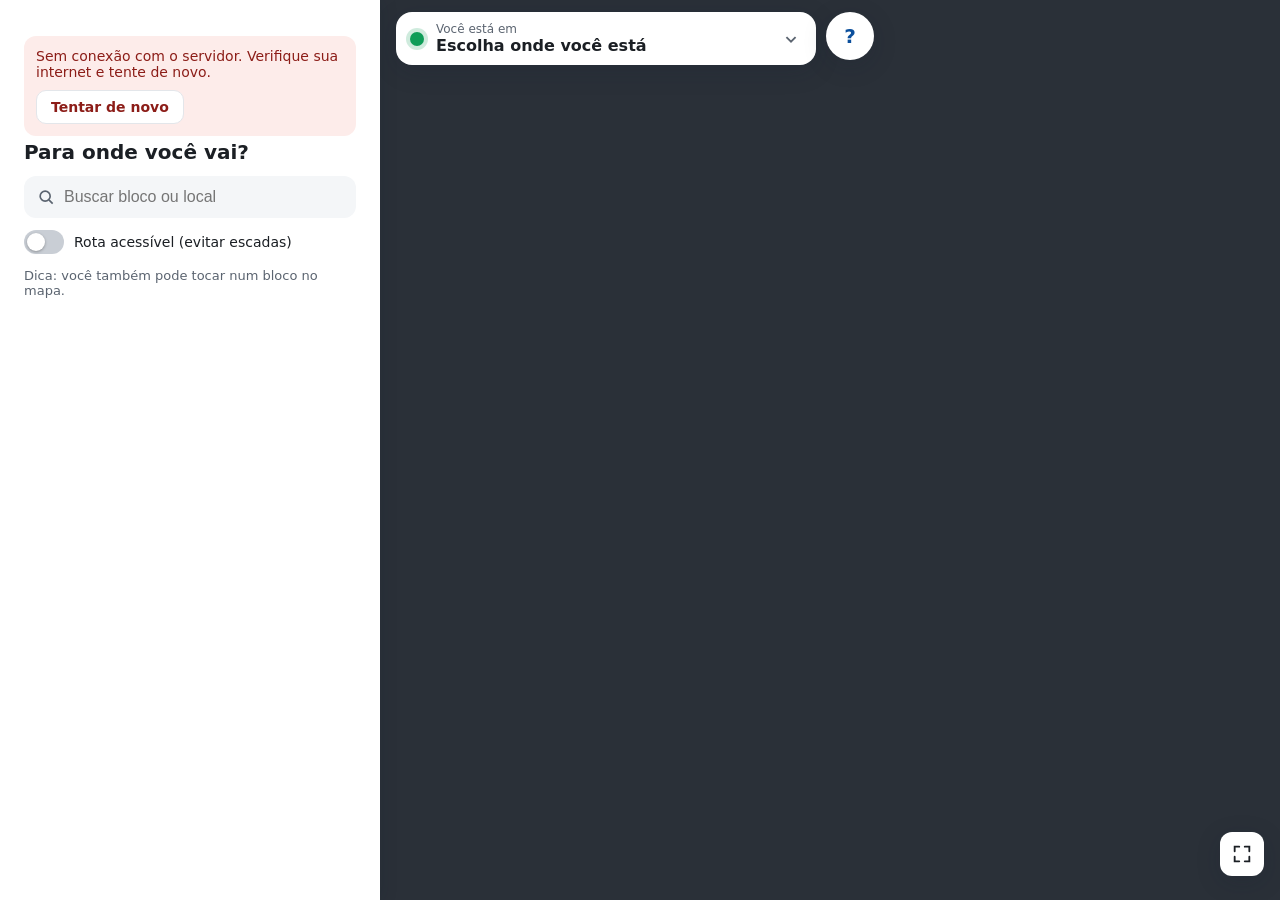
<file: Projeto-Tcc-Senai/frontend-rota/index.html>
<!doctype html>
<html lang="pt-BR">
<head>
  <meta charset="utf-8">
  <meta name="viewport" content="width=device-width, initial-scale=1, viewport-fit=cover">
  <meta name="theme-color" content="#0b4f9c">
  <title>Rotas do Campus - SENAI</title>
  <link rel="stylesheet" href="css/estilo.css">
</head>
<body>
  <main class="app">

    <!-- MAPA: o SVG recebe a ortofoto e a rota (ver js/mapa.js) -->
    <div class="area-mapa">
      <svg id="mapa" role="img" aria-label="Mapa do campus"></svg>

      <header class="topo" id="topo">
        <button class="cartao-origem" id="btn-origem" type="button" aria-haspopup="dialog">
          <span class="marca-origem" aria-hidden="true"></span>
          <span class="textos">
            <small>Você está em</small>
            <strong id="nome-origem">Escolha onde você está</strong>
          </span>
          <svg class="seta" viewBox="0 0 24 24" aria-hidden="true"><path d="M7 10l5 5 5-5"/></svg>
        </button>
        <!-- H10: ajuda sempre à mão -->
        <button class="ajuda" id="btn-ajuda" type="button" aria-haspopup="dialog" aria-label="Ajuda: como usar">?</button>
      </header>

      <div class="controles" aria-label="Controles do mapa">
        <button id="btn-rota" type="button" title="Centralizar rota" hidden>
          <svg viewBox="0 0 24 24" aria-hidden="true"><circle cx="12" cy="12" r="3"/><path d="M12 2v4M12 18v4M2 12h4M18 12h4"/><circle cx="12" cy="12" r="7"/></svg>
        </button>
        <button id="btn-tudo" type="button" title="Ver o campus inteiro">
          <svg viewBox="0 0 24 24" aria-hidden="true"><path d="M4 9V4h5M20 9V4h-5M4 15v5h5M20 15v5h-5"/></svg>
        </button>
      </div>
    </div>

    <!-- PAINEL: escolha do destino e resultado da rota -->
    <section class="painel" id="painel" aria-live="polite">
      <button id="btn-alca" class="alca" type="button" aria-expanded="true" aria-label="Recolher detalhes da rota" disabled></button>

      <!-- H1: feedback visível enquanto a rota é calculada (fica no topo para não sair da tela) -->
      <div id="carregando" class="carregando" hidden><span class="giro" aria-hidden="true"></span>Calculando rota…</div>
      <!-- H9: erro em linguagem simples, com uma ação para resolver -->
      <div id="erro" class="erro" role="alert" hidden>
        <p id="erro-texto"></p>
        <button id="erro-acao" type="button" class="secundario" hidden></button>
      </div>

      <div id="tela-escolha">
        <h1>Para onde você vai?</h1>
        <div class="busca">
          <svg viewBox="0 0 24 24" aria-hidden="true"><circle cx="11" cy="11" r="6"/><path d="M20 20l-4.5-4.5"/></svg>
          <input id="busca" type="search" placeholder="Buscar bloco ou local" autocomplete="off" enterkeyhint="go">
        </div>
        <label class="chave">
          <input type="checkbox" id="acessivel">
          <span class="trilho" aria-hidden="true"></span>
          Rota acessível (evitar escadas)
        </label>
        <!-- H6: destinos usados recentemente (preenchido em js/app.js) -->
        <div id="recentes" class="lista" hidden>
          <h3>Recentes</h3>
          <div id="lista-recentes" class="itens"></div>
        </div>
        <div id="lista-destinos" class="lista"></div>
        <p class="dica">Dica: você também pode tocar num bloco no mapa.</p>
      </div>

      <div id="tela-rota" hidden>
        <div class="resumo">
          <div>
            <small>Indo para</small>
            <h2 id="rota-destino"></h2>
          </div>
          <button id="btn-trocar" type="button" class="secundario">Trocar destino</button>
        </div>
        <button id="resumo-curto" class="resumo-curto" type="button"></button>
        <div class="metricas">
          <div><strong id="rota-tempo">-</strong><small>min a pé</small></div>
          <div><strong id="rota-dist">-</strong><small>metros</small></div>
          <div id="selo-acessivel" hidden><strong>♿</strong><small>acessível</small></div>
        </div>
        <ol id="passos" class="passos"></ol>
        <!-- H7: atalho para enviar a rota a outra pessoa -->
        <button id="btn-compartilhar" type="button" class="secundario largo">Compartilhar esta rota</button>
        <p id="aviso" class="aviso" role="status" hidden></p>
      </div>
    </section>

    <!-- Escolha manual da origem (quando não veio QR code ou para trocar) -->
    <dialog id="dlg-origem" aria-labelledby="titulo-origem">
      <form method="dialog" class="dlg-topo">
        <h2 id="titulo-origem">Onde você está?</h2>
        <button value="fechar" class="fechar" aria-label="Fechar">×</button>
      </form>
      <p id="aviso-origem" class="aviso-dlg" role="alert" hidden></p>
      <div id="lista-origens" class="lista"></div>
    </dialog>

    <!-- H10: ajuda curta e focada na tarefa -->
    <dialog id="dlg-ajuda" aria-labelledby="titulo-ajuda">
      <form method="dialog" class="dlg-topo">
        <h2 id="titulo-ajuda">Como usar</h2>
        <button value="fechar" class="fechar" aria-label="Fechar">×</button>
      </form>
      <ol class="ajuda-lista">
        <li><strong>Diga onde você está.</strong> Escaneie o QR Code do bloco ou toque no cartão “Você está em”.</li>
        <li><strong>Escolha o destino.</strong> Use a busca, a lista ou toque num bloco no mapa.</li>
        <li><strong>Siga a linha azul.</strong> Os passos mostram o caminho e a distância de cada trecho.</li>
        <li><strong>Rota acessível</strong> evita trechos com escada.</li>
        <li><strong>Errou o destino?</strong> Toque em “Trocar destino” ou use o botão voltar do celular.</li>
      </ol>
    </dialog>
  </main>

  <script type="module" src="js/app.js"></script>
</body>
</html>
</file>
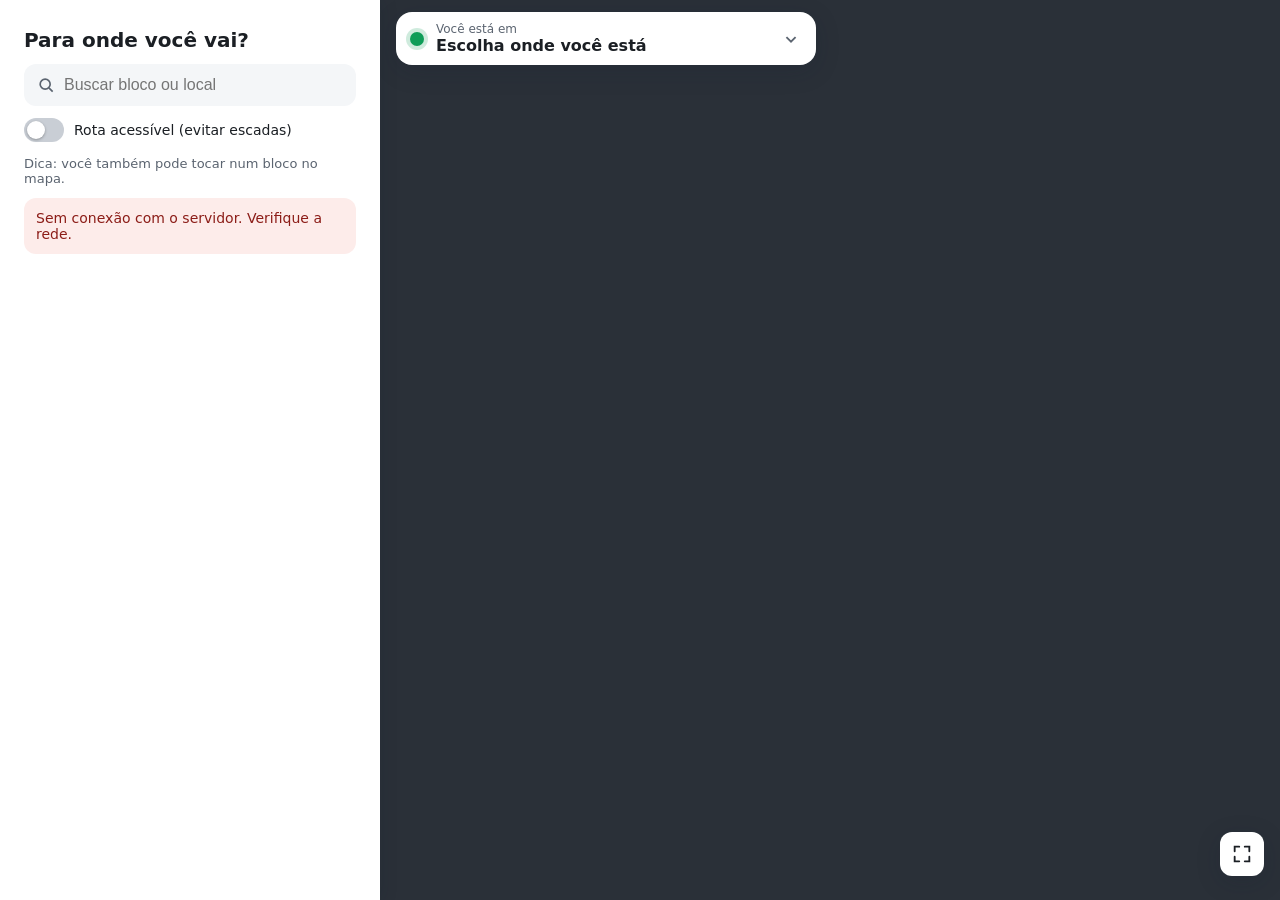
<file: Projeto-Tcc-Senai-main/Projeto-Tcc-Senai/frontend-rota/index.html>
<!doctype html>
<html lang="pt-BR">
<head>
  <meta charset="utf-8">
  <meta name="viewport" content="width=device-width, initial-scale=1, viewport-fit=cover">
  <meta name="theme-color" content="#0b4f9c">
  <title>Rotas do Campus - SENAI</title>
  <link rel="stylesheet" href="css/estilo.css">
</head>
<body>
  <main class="app">

    <!-- MAPA: o SVG recebe a ortofoto e a rota (ver js/mapa.js) -->
    <div class="area-mapa">
      <svg id="mapa" role="img" aria-label="Mapa do campus"></svg>

      <header class="topo" id="topo">
        <button class="cartao-origem" id="btn-origem" type="button" aria-haspopup="dialog">
          <span class="marca-origem" aria-hidden="true"></span>
          <span class="textos">
            <small>Você está em</small>
            <strong id="nome-origem">Escolha onde você está</strong>
          </span>
          <svg class="seta" viewBox="0 0 24 24" aria-hidden="true"><path d="M7 10l5 5 5-5"/></svg>
        </button>
      </header>

      <div class="controles" aria-label="Controles do mapa">
        <button id="btn-rota" type="button" title="Centralizar rota" hidden>
          <svg viewBox="0 0 24 24" aria-hidden="true"><circle cx="12" cy="12" r="3"/><path d="M12 2v4M12 18v4M2 12h4M18 12h4"/><circle cx="12" cy="12" r="7"/></svg>
        </button>
        <button id="btn-tudo" type="button" title="Ver o campus inteiro">
          <svg viewBox="0 0 24 24" aria-hidden="true"><path d="M4 9V4h5M20 9V4h-5M4 15v5h5M20 15v5h-5"/></svg>
        </button>
      </div>
    </div>

    <!-- PAINEL: escolha do destino e resultado da rota -->
    <section class="painel" id="painel" aria-live="polite">
      <div class="alca" id="alca-painel" role="button" tabindex="0" aria-label="Arrastar para recolher ou expandir o painel"
        aria-expanded="true"></div>

      <div id="tela-escolha">
        <h1>Para onde você vai?</h1>
        <div class="busca">
          <svg viewBox="0 0 24 24" aria-hidden="true"><circle cx="11" cy="11" r="6"/><path d="M20 20l-4.5-4.5"/></svg>
          <input id="busca" type="search" placeholder="Buscar bloco ou local" autocomplete="off">
        </div>
        <label class="chave">
          <input type="checkbox" id="acessivel">
          <span class="trilho" aria-hidden="true"></span>
          Rota acessível (evitar escadas)
        </label>
        <div id="lista-destinos" class="lista"></div>
        <p class="dica">Dica: você também pode tocar num bloco no mapa.</p>
      </div>

      <div id="tela-rota" hidden>
        <div class="resumo">
          <div>
            <small>Indo para</small>
            <h2 id="rota-destino"></h2>
          </div>
          <button id="btn-trocar" type="button" class="secundario">Trocar</button>
        </div>
        <div class="metricas">
          <div><strong id="rota-tempo">-</strong><small>min a pé</small></div>
          <div><strong id="rota-dist">-</strong><small>metros</small></div>
          <div id="selo-acessivel" hidden><strong>♿</strong><small>acessível</small></div>
        </div>
        <ol id="passos" class="passos"></ol>
      </div>

      <div id="carregando" class="carregando" hidden>Calculando rota…</div>
      <p id="erro" class="erro" role="alert" hidden></p>
    </section>

    <!-- Escolha manual da origem (quando não veio QR code ou para trocar) -->
    <dialog id="dlg-origem" aria-labelledby="titulo-origem">
      <form method="dialog" class="dlg-topo">
        <h2 id="titulo-origem">Onde você está?</h2>
        <button value="fechar" class="fechar" aria-label="Fechar">×</button>
      </form>
      <div id="lista-origens" class="lista"></div>
    </dialog>
  </main>

  <script type="module" src="js/app.js"></script>
</body>
</html>
</file>
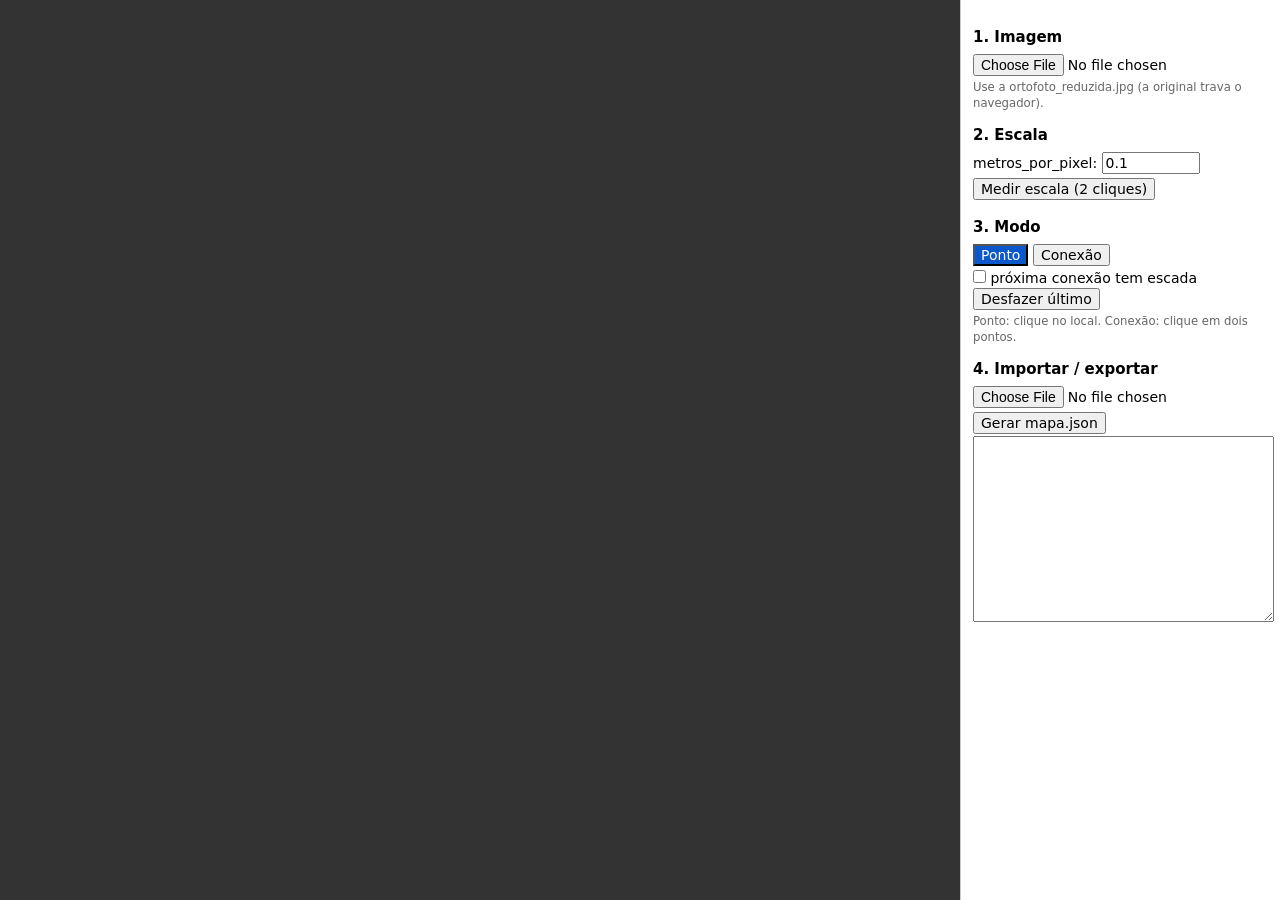
<file: Projeto-Tcc-Senai/senai-mapa-backend/scripts/marcador.html>
<!DOCTYPE html>
<html lang="pt-BR">
<head>
<meta charset="UTF-8">
<title>Marcador de pontos - SENAI Mapa</title>
<style>
  body { font-family: system-ui, sans-serif; margin: 0; display: grid; grid-template-columns: 1fr 320px; height: 100vh; }
  #area { overflow: auto; background: #333; position: relative; }
  canvas { display: block; cursor: crosshair; }
  aside { padding: 12px; overflow: auto; border-left: 1px solid #ccc; font-size: 14px; }
  aside h2 { font-size: 15px; margin: 16px 0 6px; }
  button, input, select { font: inherit; margin: 2px 0; }
  .modo button.ativo { background: #0a58ca; color: #fff; }
  textarea { width: 100%; height: 180px; font: 12px monospace; }
  small { color: #666; }
</style>
</head>
<body>
<div id="area"><canvas id="cv"></canvas></div>
<aside>
  <h2>1. Imagem</h2>
  <input type="file" id="img" accept="image/*"><br>
  <small>Use a ortofoto_reduzida.jpg (a original trava o navegador).</small>

  <h2>2. Escala</h2>
  metros_por_pixel: <input id="mpp" type="number" step="0.0001" value="0.1" style="width:90px"><br>
  <button id="medir">Medir escala (2 cliques)</button>

  <h2>3. Modo</h2>
  <div class="modo">
    <button data-m="ponto" class="ativo">Ponto</button>
    <button data-m="conexao">Conexão</button>
  </div>
  <label><input type="checkbox" id="naoAcessivel"> próxima conexão tem escada</label><br>
  <button id="desfazer">Desfazer último</button>
  <small><br>Ponto: clique no local. Conexão: clique em dois pontos.</small>

  <h2>4. Importar / exportar</h2>
  <input type="file" id="json" accept=".json"><br>
  <button id="exportar">Gerar mapa.json</button>
  <textarea id="saida" readonly></textarea>
  <p id="info"></p>
</aside>
<script>
const cv = document.getElementById('cv'), ctx = cv.getContext('2d');
let img = null, modo = 'ponto', pontos = [], conexoes = [], selecionado = null, historico = [], medindo = [];

const $ = id => document.getElementById(id);
const perto = (x, y) => pontos.find(p => Math.hypot(p.x - x, p.y - y) < 15);

function desenhar() {
  if (!img) return;
  ctx.drawImage(img, 0, 0);
  ctx.lineWidth = 4;
  for (const c of conexoes) {
    const a = pontos.find(p => p.id === c.de), b = pontos.find(p => p.id === c.para);
    if (!a || !b) continue;
    ctx.strokeStyle = c.acessivel === false ? '#ff3b30' : '#ffd60a';
    ctx.setLineDash(c.acessivel === false ? [10, 8] : []);
    ctx.beginPath(); ctx.moveTo(a.x, a.y); ctx.lineTo(b.x, b.y); ctx.stroke();
  }
  ctx.setLineDash([]);
  for (const p of pontos) {
    ctx.fillStyle = p === selecionado ? '#30d158' : ({ bloco: '#0a84ff', local: '#f6a800' }[p.tipo] || '#fff');
    ctx.beginPath(); ctx.arc(p.x, p.y, p.tipo === 'passagem' ? 7 : 12, 0, 7); ctx.fill();
    ctx.fillStyle = '#000'; ctx.font = 'bold 16px sans-serif';
    ctx.strokeStyle = '#fff'; ctx.lineWidth = 3;
    ctx.strokeText(p.id, p.x + 14, p.y - 10); ctx.fillText(p.id, p.x + 14, p.y - 10);
  }
  $('info').textContent = `${pontos.length} pontos, ${conexoes.length} conexões`;
}

$('img').onchange = e => {
  const f = e.target.files[0]; if (!f) return;
  img = new Image();
  img.onload = () => { cv.width = img.naturalWidth; cv.height = img.naturalHeight; desenhar(); };
  img.src = URL.createObjectURL(f);
};

document.querySelectorAll('.modo button').forEach(b => b.onclick = () => {
  modo = b.dataset.m; selecionado = null;
  document.querySelectorAll('.modo button').forEach(x => x.classList.toggle('ativo', x === b));
  desenhar();
});

$('medir').onclick = () => { medindo = []; modo = 'medir'; alert('Clique nas duas extremidades de algo com medida conhecida.'); };

cv.onclick = e => {
  const r = cv.getBoundingClientRect();
  const x = Math.round((e.clientX - r.left) * cv.width / r.width);
  const y = Math.round((e.clientY - r.top) * cv.height / r.height);

  if (modo === 'medir') {
    medindo.push({ x, y });
    if (medindo.length === 2) {
      const px = Math.hypot(medindo[1].x - medindo[0].x, medindo[1].y - medindo[0].y);
      const m = parseFloat(prompt(`${px.toFixed(0)} pixels. Quantos metros isso mede na vida real?`));
      if (m > 0) $('mpp').value = (m / px).toFixed(4);
      modo = 'ponto';
    }
    return;
  }

  if (modo === 'ponto') {
    const id = prompt('ID do ponto (ex.: A, L, P7):'); if (!id) return;
    if (pontos.some(p => p.id === id.toUpperCase())) return alert('ID já existe.');
    const letra = (prompt('Tipo: b = bloco, l = local (Recepção, Cantina...), p = passagem', 'p') || 'p').trim().toLowerCase();
    const tipo = { b: 'bloco', l: 'local' }[letra] || 'passagem';
    const sugestao = tipo === 'bloco' ? `Bloco ${id.toUpperCase()}` : tipo === 'passagem' ? 'Via principal (detalhe)' : '';
    const nome = prompt('Nome (passagem: "Trecho (detalhe)", ex.: "Via principal (Bloco A)"):', sugestao) || id;
    pontos.push({ id: id.toUpperCase(), tipo, nome, x, y });
    historico.push('p');
  } else {
    const p = perto(x, y); if (!p) return;
    if (!selecionado) selecionado = p;
    else if (selecionado !== p) {
      const c = { de: selecionado.id, para: p.id };
      if ($('naoAcessivel').checked) c.acessivel = false;
      conexoes.push(c); historico.push('c'); selecionado = null;
    }
  }
  desenhar();
};

$('desfazer').onclick = () => {
  const u = historico.pop();
  if (u === 'p') pontos.pop(); else if (u === 'c') conexoes.pop();
  desenhar();
};

$('exportar').onclick = () => {
  if (!img) return alert('Carregue a imagem primeiro.');
  const mapa = {
    imagem: { arquivo: 'ortofoto_reduzida.jpg', largura: cv.width, altura: cv.height,
              metros_por_pixel: parseFloat($('mpp').value) },
    pontos, conexoes
  };
  $('saida').value = JSON.stringify(mapa, null, 2);
  $('saida').select();
};

$('json').onchange = async e => {
  const m = JSON.parse(await e.target.files[0].text());
  pontos = m.pontos || []; conexoes = m.conexoes || []; historico = [];
  if (m.imagem) $('mpp').value = m.imagem.metros_por_pixel;
  desenhar();
};
</script>
</body>
</html>
</file>
<file: Projeto-Tcc-Senai/frontend-rota/css/estilo.css>
/* Front de referência da tela de rota.
   Cores e fontes são provisórias: substituir pelas do Figma. */

:root {
  --azul: #0b4f9c;
  --azul-claro: #e8f0fb;
  --rota: #1a73e8;
  --verde: #0f9d58;
  --vermelho: #d93025;
  --texto: #1b1f24;
  --texto-2: #5b6470;
  --linha: #e3e6ea;
  --fundo: #ffffff;
  --fundo-2: #f4f6f8;
  --sombra: 0 6px 24px rgba(15, 30, 50, .18);
  --raio: 16px;
  color-scheme: light;
}

* { box-sizing: border-box; }
html, body { height: 100%; margin: 0; }
body {
  font-family: system-ui, -apple-system, "Segoe UI", Roboto, sans-serif;
  color: var(--texto);
  background: #1d2228;
  -webkit-tap-highlight-color: transparent;
  overscroll-behavior: none;
}
button { font: inherit; color: inherit; cursor: pointer; }
[hidden] { display: none !important; }

/* ---------------------------------------------------------------- layout */

.app {
  position: fixed; inset: 0;
  display: grid;
  grid-template-rows: 1fr;
}
.area-mapa { position: relative; grid-area: 1 / 1; overflow: hidden; }

#mapa {
  width: 100%; height: 100%; display: block;
  touch-action: none;            /* gestos tratados em mapa.js */
  user-select: none;
  background: #2a3038;
  cursor: grab;
}
#mapa:active { cursor: grabbing; }

/* ----------------------------------------------------------------- topo */

.topo {
  position: absolute; top: 0; left: 0; right: 0;
  padding: max(12px, env(safe-area-inset-top)) 16px 0;
  pointer-events: none;
}
.cartao-origem {
  pointer-events: auto;
  display: flex; align-items: center; gap: 12px;
  width: 100%; max-width: 420px;
  padding: 10px 14px;
  border: 0; border-radius: var(--raio);
  background: var(--fundo); box-shadow: var(--sombra);
  text-align: left;
}
.cartao-origem .textos { display: grid; flex: 1; min-width: 0; }
.cartao-origem small { color: var(--texto-2); font-size: 12px; }
.cartao-origem strong { font-size: 16px; overflow: hidden; text-overflow: ellipsis; white-space: nowrap; }
.marca-origem {
  width: 14px; height: 14px; border-radius: 50%; flex: none;
  background: var(--verde); box-shadow: 0 0 0 4px rgba(15, 157, 88, .2);
}
.seta { width: 22px; height: 22px; fill: none; stroke: var(--texto-2); stroke-width: 2; }

/* ------------------------------------------------------------- controles */

.controles {
  position: absolute; right: 16px;
  bottom: calc(var(--altura-painel, 45vh) + 16px);
  display: grid; gap: 8px;
}
.controles button {
  width: 44px; height: 44px; border: 0; border-radius: 12px;
  background: var(--fundo); box-shadow: var(--sombra);
  display: grid; place-items: center;
}
.controles svg { width: 22px; height: 22px; fill: none; stroke: var(--texto); stroke-width: 2; stroke-linecap: round; }

/* ---------------------------------------------------------------- painel */

.painel {
  position: absolute; left: 0; right: 0; bottom: 0;
  max-height: 48vh; overflow-y: auto;
  padding: 8px 16px max(16px, env(safe-area-inset-bottom));
  background: var(--fundo);
  border-radius: 20px 20px 0 0;
  box-shadow: 0 -4px 24px rgba(15, 30, 50, .18);
}
.alca { width: 40px; height: 4px; border-radius: 2px; background: var(--linha); margin: 0 auto 10px; }
.painel h1 { font-size: 20px; margin: 4px 0 12px; }

.busca {
  display: flex; align-items: center; gap: 8px;
  padding: 0 12px; border-radius: 12px; background: var(--fundo-2);
}
.busca svg { width: 20px; height: 20px; fill: none; stroke: var(--texto-2); stroke-width: 2; flex: none; }
.busca input {
  flex: 1; border: 0; background: none; padding: 12px 0; font-size: 16px; outline: none; min-width: 0;
}

/* chave liga/desliga */
.chave { display: flex; align-items: center; gap: 10px; margin: 12px 0 4px; font-size: 14px; cursor: pointer; }
.chave input { position: absolute; opacity: 0; pointer-events: none; }
.chave .trilho {
  width: 40px; height: 24px; border-radius: 12px; background: #c9ced5; position: relative; flex: none;
  transition: background .2s;
}
.chave .trilho::after {
  content: ""; position: absolute; top: 3px; left: 3px; width: 18px; height: 18px; border-radius: 50%;
  background: #fff; box-shadow: 0 1px 3px rgba(0,0,0,.3); transition: transform .2s;
}
.chave input:checked + .trilho { background: var(--azul); }
.chave input:checked + .trilho::after { transform: translateX(16px); }
.chave input:focus-visible + .trilho { outline: 2px solid var(--azul); outline-offset: 2px; }

/* lista de destinos */
.lista h3 { font-size: 12px; text-transform: uppercase; letter-spacing: .06em; color: var(--texto-2); margin: 16px 0 8px; }
.itens { display: flex; flex-wrap: wrap; gap: 8px; }
.item {
  display: inline-flex; align-items: center; gap: 8px;
  padding: 8px 12px; border: 1px solid var(--linha); border-radius: 999px; background: var(--fundo);
  font-size: 14px;
}
.item:hover, .item:focus-visible { border-color: var(--azul); background: var(--azul-claro); outline: none; }
.itens.bloco .item { padding: 6px 12px 6px 6px; }
.itens.bloco .item span:last-child:empty { display: none; }
.letra {
  width: 28px; height: 28px; border-radius: 50%; display: grid; place-items: center;
  background: var(--azul); color: #fff; font-weight: 700; font-size: 14px;
}
.vazio, .dica { color: var(--texto-2); font-size: 13px; }
.dica { margin: 14px 0 0; }

/* resultado da rota */
.resumo { display: flex; align-items: flex-start; justify-content: space-between; gap: 12px; }
.resumo small { color: var(--texto-2); font-size: 12px; }
.resumo h2 { margin: 2px 0 0; font-size: 22px; }
.secundario {
  border: 1px solid var(--linha); background: var(--fundo); border-radius: 10px; padding: 8px 14px; font-weight: 600;
}
.metricas { display: flex; gap: 10px; margin: 14px 0; }
.metricas > div {
  flex: 1; display: grid; justify-items: center; padding: 10px 6px; border-radius: 12px; background: var(--fundo-2);
}
.metricas strong { font-size: 22px; color: var(--azul); }
.metricas small { color: var(--texto-2); font-size: 12px; }

.passos { list-style: none; margin: 0; padding: 0 0 0 4px; }
.passos li {
  position: relative; display: flex; justify-content: space-between; gap: 12px;
  padding: 8px 0 8px 24px; font-size: 15px;
}
.passos li::before {          /* bolinha */
  content: ""; position: absolute; left: 0; top: 13px; width: 10px; height: 10px; border-radius: 50%;
  background: var(--fundo); border: 2px solid var(--rota);
}
.passos li:not(:last-child)::after {   /* linha ligando os passos */
  content: ""; position: absolute; left: 6px; top: 25px; bottom: -13px; width: 2px; background: var(--rota); opacity: .35;
}
.passos li.inicio::before { background: var(--verde); border-color: var(--verde); }
.passos li.fim::before { background: var(--vermelho); border-color: var(--vermelho); }
.passos li.fim { font-weight: 600; }
.passos small { color: var(--texto-2); white-space: nowrap; }

.carregando { padding: 12px 0; color: var(--texto-2); }
.erro {
  margin: 12px 0 0; padding: 12px; border-radius: 12px;
  background: #fdecea; color: #8c1d18; font-size: 14px;
}

/* ---------------------------------------------------------------- diálogo */

dialog {
  width: min(520px, calc(100vw - 32px)); max-height: 80vh;
  border: 0; border-radius: var(--raio); padding: 16px; box-shadow: var(--sombra);
}
dialog::backdrop { background: rgba(10, 15, 20, .55); }
.dlg-topo { display: flex; justify-content: space-between; align-items: center; }
.dlg-topo h2 { margin: 0; font-size: 20px; }
.fechar { border: 0; background: none; font-size: 28px; line-height: 1; padding: 4px 8px; }

/* ------------------------------------------------------------ SVG do mapa */

.rota-borda { stroke: #fff; stroke-width: 12; opacity: .9; }
.rota-linha { stroke: var(--rota); stroke-width: 7; }

.destino { cursor: pointer; }
.destino.bloco circle { fill: var(--azul); stroke: #fff; stroke-width: 2.5; }
.destino.bloco text {
  fill: #fff; font: 700 13px system-ui, sans-serif; text-anchor: middle; pointer-events: none;
}
.destino.local circle { fill: #f6a800; stroke: #fff; stroke-width: 2; }
.destino .rotulo {
  fill: #fff; font: 600 12px system-ui, sans-serif;
  paint-order: stroke; stroke: rgba(0,0,0,.75); stroke-width: 3px; stroke-linejoin: round;
  pointer-events: none;
}

.origem .miolo { fill: var(--verde); stroke: #fff; stroke-width: 3; }
.origem .pulso { fill: var(--verde); opacity: .25; transform-box: fill-box; transform-origin: center; animation: pulso 1.8s ease-out infinite; }
@keyframes pulso { from { transform: scale(.5); opacity: .5; } to { transform: scale(1.4); opacity: 0; } }

.chegada path { fill: var(--vermelho); stroke: #fff; stroke-width: 2; }
.chegada .furo { fill: #fff; }
.caminhante circle { fill: #fff; stroke: var(--rota); stroke-width: 3.5; }

/* ------------------------------------------------------------ computador */

@media (min-width: 900px) {
  .app { grid-template-columns: 380px 1fr; }
  .area-mapa { grid-area: 1 / 2; }
  .painel {
    position: relative; grid-area: 1 / 1;
    max-height: none; height: 100%; border-radius: 0;
    padding: 24px; box-shadow: 2px 0 16px rgba(15, 30, 50, .12); z-index: 1;
  }
  .alca { display: none; }
  .controles { bottom: 24px; }
}

@media (prefers-reduced-motion: reduce) {
  .origem .pulso { animation: none; }
}


/* =====================================================================
   Melhorias de usabilidade (10 heurísticas de Nielsen)
   Cole este bloco no FINAL de css/estilo.css
   ===================================================================== */

/* H10: botão de ajuda ao lado do cartão de origem */
.topo { display: flex; gap: 10px; align-items: flex-start; }
.cartao-origem { flex: 1; width: auto; }
.ajuda {
  pointer-events: auto; flex: none; width: 48px; height: 48px;
  border: 0; border-radius: 50%; background: var(--fundo); box-shadow: var(--sombra);
  font-size: 20px; font-weight: 700; color: var(--azul);
}
.ajuda-lista { padding-left: 20px; line-height: 1.5; }
.ajuda-lista li { margin-bottom: 8px; }

/* alvo de toque confortável (mínimo ~44 px) */
.item { min-height: 44px; }

/* H1: item escolhido e painel ocupado */
.item.ativo { border-color: var(--azul); background: var(--azul-claro); }
.painel.ocupado .item { opacity: .55; pointer-events: none; }
.carregando { display: flex; align-items: center; gap: 10px; }
.giro {
  width: 18px; height: 18px; border-radius: 50%; flex: none;
  border: 3px solid var(--linha); border-top-color: var(--azul);
  animation: girar .8s linear infinite;
}
@keyframes girar { to { transform: rotate(360deg); } }

/* H9: erro com ação */
.erro p { margin: 0; }
.erro .secundario { margin-top: 10px; }

/* confirmações e avisos */
.aviso { margin: 10px 0 0; padding: 10px 12px; border-radius: 10px; background: var(--azul-claro); color: var(--azul); font-size: 14px; }
.aviso-dlg { margin: 10px 0 0; padding: 10px 12px; border-radius: 10px; background: #fff4e5; color: #7a4b00; font-size: 14px; }
.largo { width: 100%; margin-top: 12px; }

@media (prefers-reduced-motion: reduce) {
  .giro { animation: none; }
}


/* =====================================================================
   Painel da rota recolhível (só no celular)
   Cole este bloco no FINAL de css/estilo.css
   ===================================================================== */
.resumo-curto { display: none; }

@media (max-width: 899px) {
  /* a alça vira um botão com área de toque maior */
  .alca {
    display: block; width: 100%; height: 30px; margin: -6px 0 0; padding: 0;
    border: 0; background: none; touch-action: none; cursor: pointer;
  }
  .alca::before {
    content: ""; display: block; width: 44px; height: 5px; margin: 12px auto 0;
    border-radius: 3px; background: #c4cad2;
  }
  .alca:disabled { pointer-events: none; }
  .alca:focus-visible { outline: 2px solid var(--azul); outline-offset: -2px; border-radius: 8px; }

  /* painel abaixado: só o destino e o resumo, o resto do mapa fica livre */
  .painel.recolhido { max-height: none; overflow: hidden; }
  .painel.recolhido .metricas,
  .painel.recolhido .passos,
  .painel.recolhido #btn-compartilhar,
  .painel.recolhido .aviso { display: none; }
  .painel.recolhido .resumo h2 { font-size: 18px; }
  .painel.recolhido .resumo-curto {
    display: flex; justify-content: space-between; align-items: center; gap: 12px;
    width: 100%; margin: 6px 0 4px; padding: 10px 12px;
    border: 0; border-radius: 12px; background: var(--fundo-2); text-align: left;
  }
  .painel.recolhido .resumo-curto strong { color: var(--azul); }
  .painel.recolhido .resumo-curto span { color: var(--texto-2); font-size: 13px; white-space: nowrap; }
}
</file>
<file: Projeto-Tcc-Senai-main/Projeto-Tcc-Senai/frontend-rota/css/estilo.css>
/* Front de referência da tela de rota.
   Cores e fontes são provisórias: substituir pelas do Figma. */

:root {
  --azul: #0b4f9c;
  --azul-claro: #e8f0fb;
  --rota: #1a73e8;
  --verde: #0f9d58;
  --vermelho: #d93025;
  --texto: #1b1f24;
  --texto-2: #5b6470;
  --linha: #e3e6ea;
  --fundo: #ffffff;
  --fundo-2: #f4f6f8;
  --sombra: 0 6px 24px rgba(15, 30, 50, .18);
  --raio: 16px;
  color-scheme: light;
}

* { box-sizing: border-box; }
html, body { height: 100%; margin: 0; }
body {
  font-family: system-ui, -apple-system, "Segoe UI", Roboto, sans-serif;
  color: var(--texto);
  background: #1d2228;
  -webkit-tap-highlight-color: transparent;
  overscroll-behavior: none;
}
button { font: inherit; color: inherit; cursor: pointer; }
[hidden] { display: none !important; }

/* ---------------------------------------------------------------- layout */

.app {
  position: fixed; inset: 0;
  display: grid;
  grid-template-rows: 1fr;
}
.area-mapa { position: relative; grid-area: 1 / 1; overflow: hidden; }

#mapa {
  width: 100%; height: 100%; display: block;
  touch-action: none;            /* gestos tratados em mapa.js */
  user-select: none;
  background: #2a3038;
  cursor: grab;
}
#mapa:active { cursor: grabbing; }

/* ----------------------------------------------------------------- topo */

.topo {
  position: absolute; top: 0; left: 0; right: 0;
  padding: max(12px, env(safe-area-inset-top)) 16px 0;
  pointer-events: none;
}
.cartao-origem {
  pointer-events: auto;
  display: flex; align-items: center; gap: 12px;
  width: 100%; max-width: 420px;
  padding: 10px 14px;
  border: 0; border-radius: var(--raio);
  background: var(--fundo); box-shadow: var(--sombra);
  text-align: left;
}
.cartao-origem .textos { display: grid; flex: 1; min-width: 0; }
.cartao-origem small { color: var(--texto-2); font-size: 12px; }
.cartao-origem strong { font-size: 16px; overflow: hidden; text-overflow: ellipsis; white-space: nowrap; }
.marca-origem {
  width: 14px; height: 14px; border-radius: 50%; flex: none;
  background: var(--verde); box-shadow: 0 0 0 4px rgba(15, 157, 88, .2);
}
.seta { width: 22px; height: 22px; fill: none; stroke: var(--texto-2); stroke-width: 2; }

/* ------------------------------------------------------------- controles */

.controles {
  position: absolute; right: 16px;
  bottom: calc(var(--altura-painel, 45vh) + 16px);
  display: grid; gap: 8px;
}
.controles button {
  width: 44px; height: 44px; border: 0; border-radius: 12px;
  background: var(--fundo); box-shadow: var(--sombra);
  display: grid; place-items: center;
}
.controles svg { width: 22px; height: 22px; fill: none; stroke: var(--texto); stroke-width: 2; stroke-linecap: round; }

/* ---------------------------------------------------------------- painel */

.painel {
  position: absolute;
  left: 0;
  right: 0;
  bottom: 0;
  max-height: 48vh;
  overflow-y: auto;
  padding: 8px 16px max(16px, env(safe-area-inset-bottom));
  background: var(--fundo);
  border-radius: 20px 20px 0 0;
  box-shadow: 0 -4px 24px rgba(15, 30, 50, .18);

  transition: transform .3s ease;
  will-change: transform;
}
.alca {
  display: block;
  width: 56px;
  height: 28px;
  padding: 8px 0 0;
  margin: 0 auto 10px;
  border: 0;
  background: transparent;
  cursor: grab;
  touch-action: none;
  user-select: none;
}

.alca::before {
  content: "";
  display: block;
  width: 40px;
  height: 4px;
  margin: 0 auto;
  border-radius: 4px;
  background: var(--linha);
}

.alca:active {
  cursor: grabbing;
}

/* Painel recolhido: mantém a alça visível */
.painel.recolhido {
  transform: translateY(calc(100% - 48px));
}
.painel h1 { font-size: 20px; margin: 4px 0 12px; }

.busca {
  display: flex; align-items: center; gap: 8px;
  padding: 0 12px; border-radius: 12px; background: var(--fundo-2);
}
.busca svg { width: 20px; height: 20px; fill: none; stroke: var(--texto-2); stroke-width: 2; flex: none; }
.busca input {
  flex: 1; border: 0; background: none; padding: 12px 0; font-size: 16px; outline: none; min-width: 0;
}

/* chave liga/desliga */
.chave { display: flex; align-items: center; gap: 10px; margin: 12px 0 4px; font-size: 14px; cursor: pointer; }
.chave input { position: absolute; opacity: 0; pointer-events: none; }
.chave .trilho {
  width: 40px; height: 24px; border-radius: 12px; background: #c9ced5; position: relative; flex: none;
  transition: background .2s;
}
.chave .trilho::after {
  content: ""; position: absolute; top: 3px; left: 3px; width: 18px; height: 18px; border-radius: 50%;
  background: #fff; box-shadow: 0 1px 3px rgba(0,0,0,.3); transition: transform .2s;
}
.chave input:checked + .trilho { background: var(--azul); }
.chave input:checked + .trilho::after { transform: translateX(16px); }
.chave input:focus-visible + .trilho { outline: 2px solid var(--azul); outline-offset: 2px; }

/* lista de destinos */
.lista h3 { font-size: 12px; text-transform: uppercase; letter-spacing: .06em; color: var(--texto-2); margin: 16px 0 8px; }
.itens { display: flex; flex-wrap: wrap; gap: 8px; }
.item {
  display: inline-flex; align-items: center; gap: 8px;
  padding: 8px 12px; border: 1px solid var(--linha); border-radius: 999px; background: var(--fundo);
  font-size: 14px;
}
.item:hover, .item:focus-visible { border-color: var(--azul); background: var(--azul-claro); outline: none; }
.itens.bloco .item { padding: 6px 12px 6px 6px; }
.itens.bloco .item span:last-child:empty { display: none; }
.letra {
  width: 28px; height: 28px; border-radius: 50%; display: grid; place-items: center;
  background: var(--azul); color: #fff; font-weight: 700; font-size: 14px;
}
.vazio, .dica { color: var(--texto-2); font-size: 13px; }
.dica { margin: 14px 0 0; }

/* resultado da rota */
.resumo { display: flex; align-items: flex-start; justify-content: space-between; gap: 12px; }
.resumo small { color: var(--texto-2); font-size: 12px; }
.resumo h2 { margin: 2px 0 0; font-size: 22px; }
.secundario {
  border: 1px solid var(--linha); background: var(--fundo); border-radius: 10px; padding: 8px 14px; font-weight: 600;
}
.metricas { display: flex; gap: 10px; margin: 14px 0; }
.metricas > div {
  flex: 1; display: grid; justify-items: center; padding: 10px 6px; border-radius: 12px; background: var(--fundo-2);
}
.metricas strong { font-size: 22px; color: var(--azul); }
.metricas small { color: var(--texto-2); font-size: 12px; }

.passos { list-style: none; margin: 0; padding: 0 0 0 4px; }
.passos li {
  position: relative; display: flex; justify-content: space-between; gap: 12px;
  padding: 8px 0 8px 24px; font-size: 15px;
}
.passos li::before {          /* bolinha */
  content: ""; position: absolute; left: 0; top: 13px; width: 10px; height: 10px; border-radius: 50%;
  background: var(--fundo); border: 2px solid var(--rota);
}
.passos li:not(:last-child)::after {   /* linha ligando os passos */
  content: ""; position: absolute; left: 6px; top: 25px; bottom: -13px; width: 2px; background: var(--rota); opacity: .35;
}
.passos li.inicio::before { background: var(--verde); border-color: var(--verde); }
.passos li.fim::before { background: var(--vermelho); border-color: var(--vermelho); }
.passos li.fim { font-weight: 600; }
.passos small { color: var(--texto-2); white-space: nowrap; }

.carregando { padding: 12px 0; color: var(--texto-2); }
.erro {
  margin: 12px 0 0; padding: 12px; border-radius: 12px;
  background: #fdecea; color: #8c1d18; font-size: 14px;
}

/* ---------------------------------------------------------------- diálogo */

dialog {
  width: min(520px, calc(100vw - 32px)); max-height: 80vh;
  border: 0; border-radius: var(--raio); padding: 16px; box-shadow: var(--sombra);
}
dialog::backdrop { background: rgba(10, 15, 20, .55); }
.dlg-topo { display: flex; justify-content: space-between; align-items: center; }
.dlg-topo h2 { margin: 0; font-size: 20px; }
.fechar { border: 0; background: none; font-size: 28px; line-height: 1; padding: 4px 8px; }

/* ------------------------------------------------------------ SVG do mapa */

.rota-borda { stroke: #fff; stroke-width: 12; opacity: .9; }
.rota-linha { stroke: var(--rota); stroke-width: 7; }

.destino { cursor: pointer; }
.destino.bloco circle { fill: var(--azul); stroke: #fff; stroke-width: 2.5; }
.destino.bloco text {
  fill: #fff; font: 700 13px system-ui, sans-serif; text-anchor: middle; pointer-events: none;
}
.destino.local circle { fill: #f6a800; stroke: #fff; stroke-width: 2; }
.destino .rotulo {
  fill: #fff; font: 600 12px system-ui, sans-serif;
  paint-order: stroke; stroke: rgba(0,0,0,.75); stroke-width: 3px; stroke-linejoin: round;
  pointer-events: none;
}

.origem .miolo { fill: var(--verde); stroke: #fff; stroke-width: 3; }
.origem .pulso { fill: var(--verde); opacity: .25; transform-box: fill-box; transform-origin: center; animation: pulso 1.8s ease-out infinite; }
@keyframes pulso { from { transform: scale(.5); opacity: .5; } to { transform: scale(1.4); opacity: 0; } }

.chegada path { fill: var(--vermelho); stroke: #fff; stroke-width: 2; }
.chegada .furo { fill: #fff; }
.caminhante circle { fill: #fff; stroke: var(--rota); stroke-width: 3.5; }

/* ------------------------------------------------------------ computador */

@media (min-width: 900px) {
  .app { grid-template-columns: 380px 1fr; }
  .area-mapa { grid-area: 1 / 2; }
  .painel {
    position: relative; grid-area: 1 / 1;
    max-height: none; height: 100%; border-radius: 0;
    padding: 24px; box-shadow: 2px 0 16px rgba(15, 30, 50, .12); z-index: 1;
  }
  .alca { display: none; }
  .controles { bottom: 24px; }
  .painel {
  transform: none !important;
  transition: none;
}
}

@media (prefers-reduced-motion: reduce) {
  .origem .pulso { animation: none; }
}
</file>
